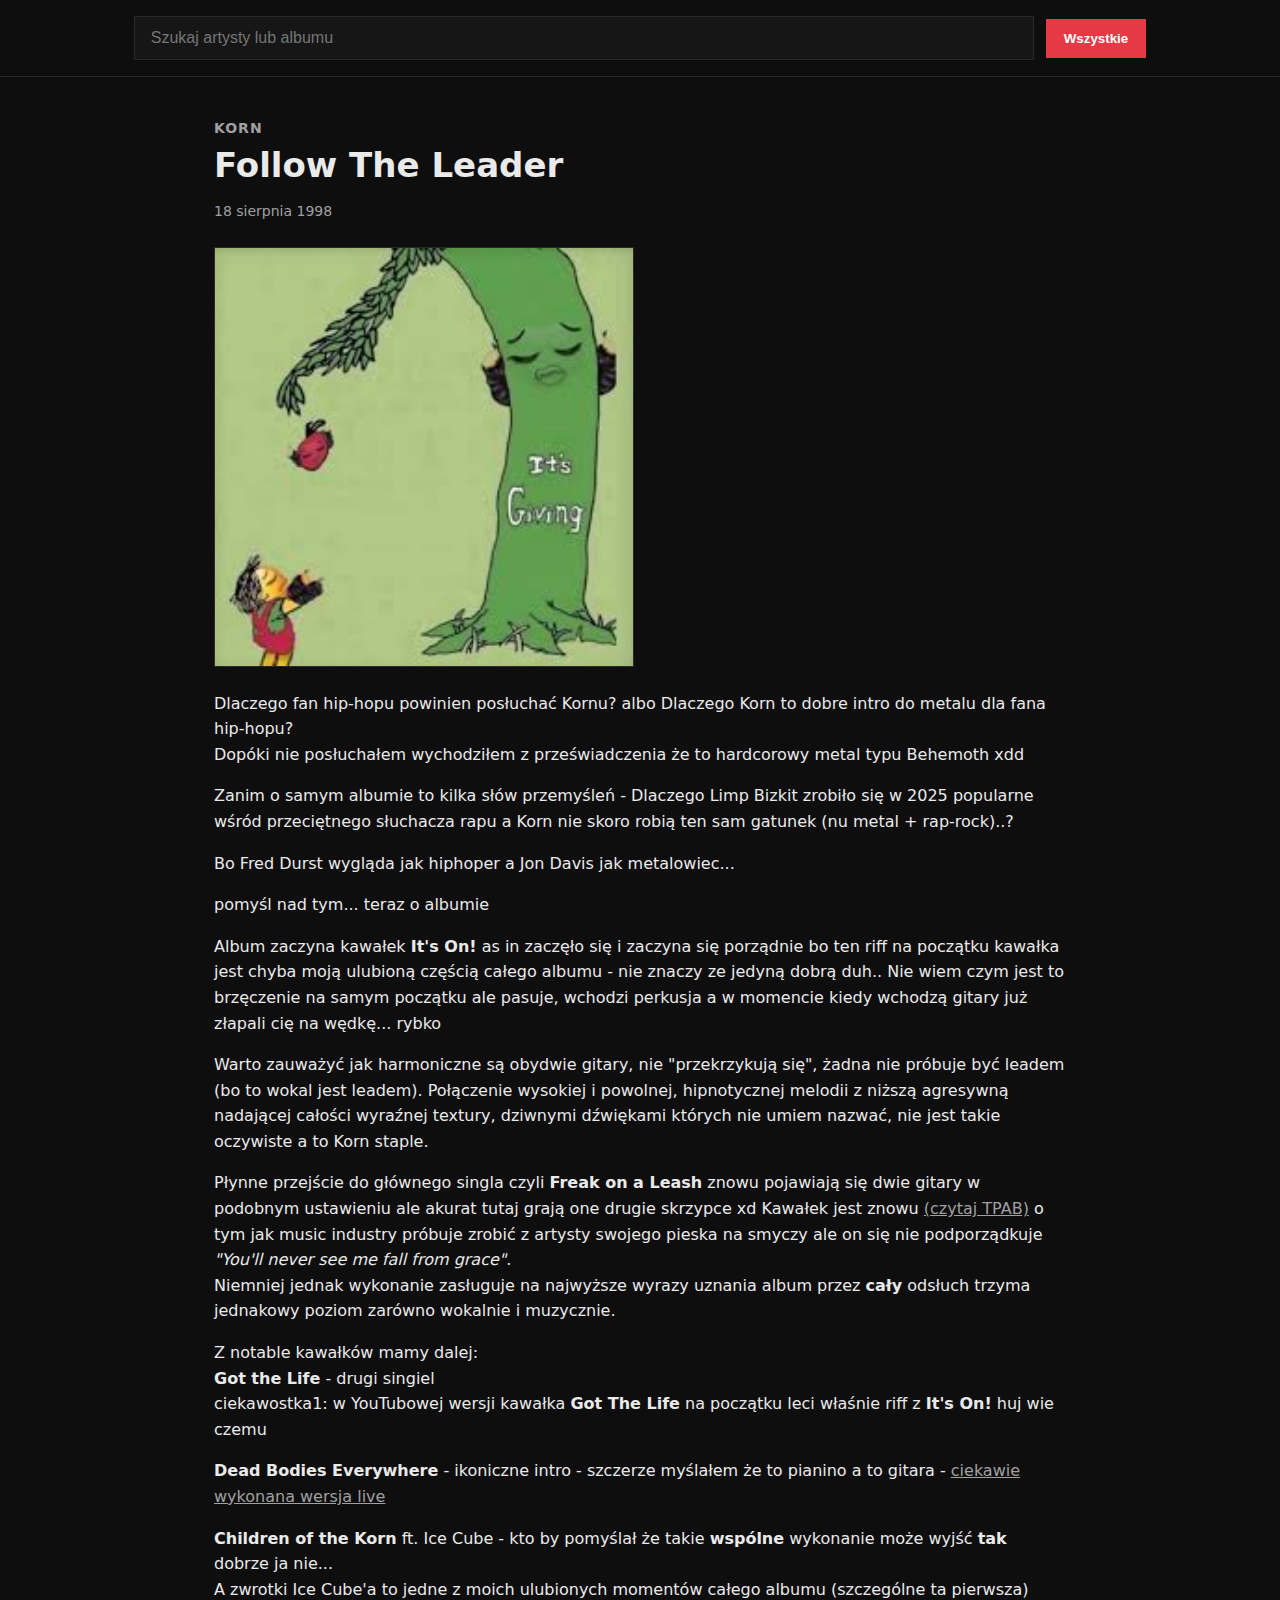
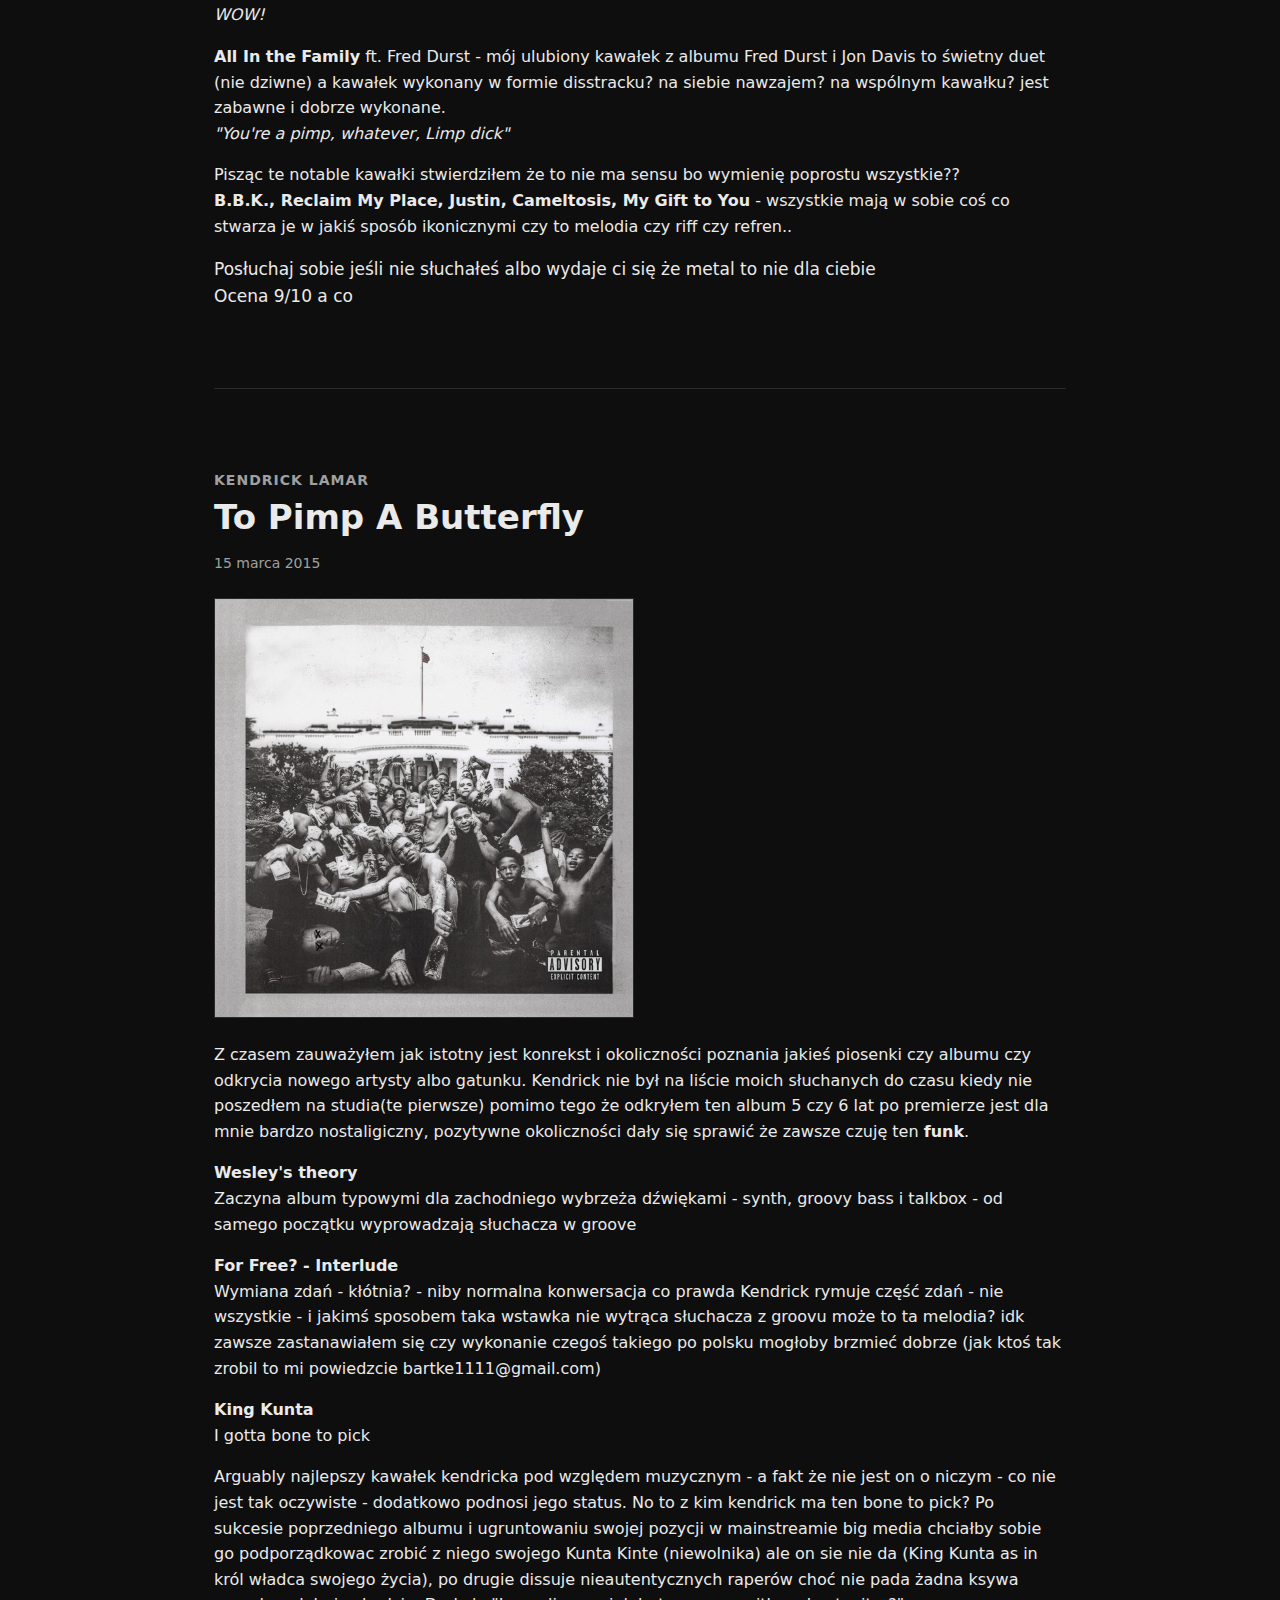
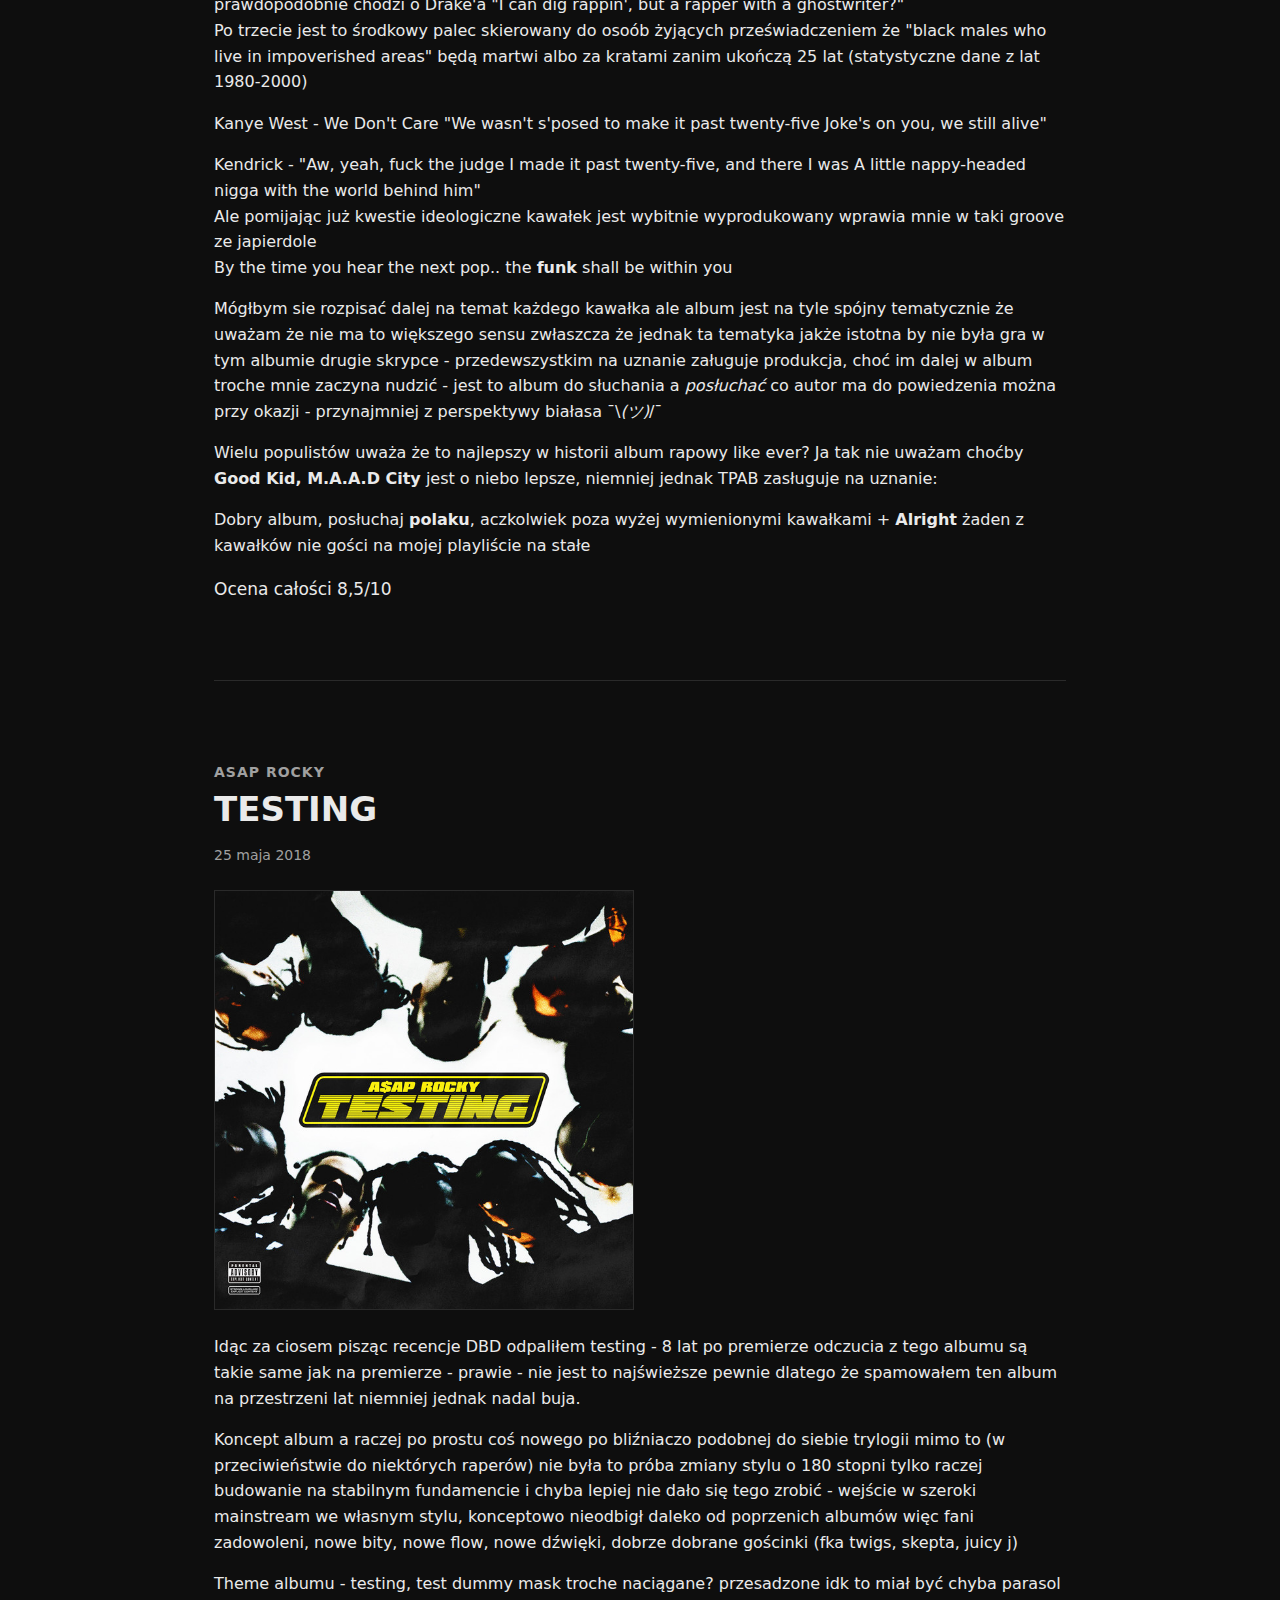
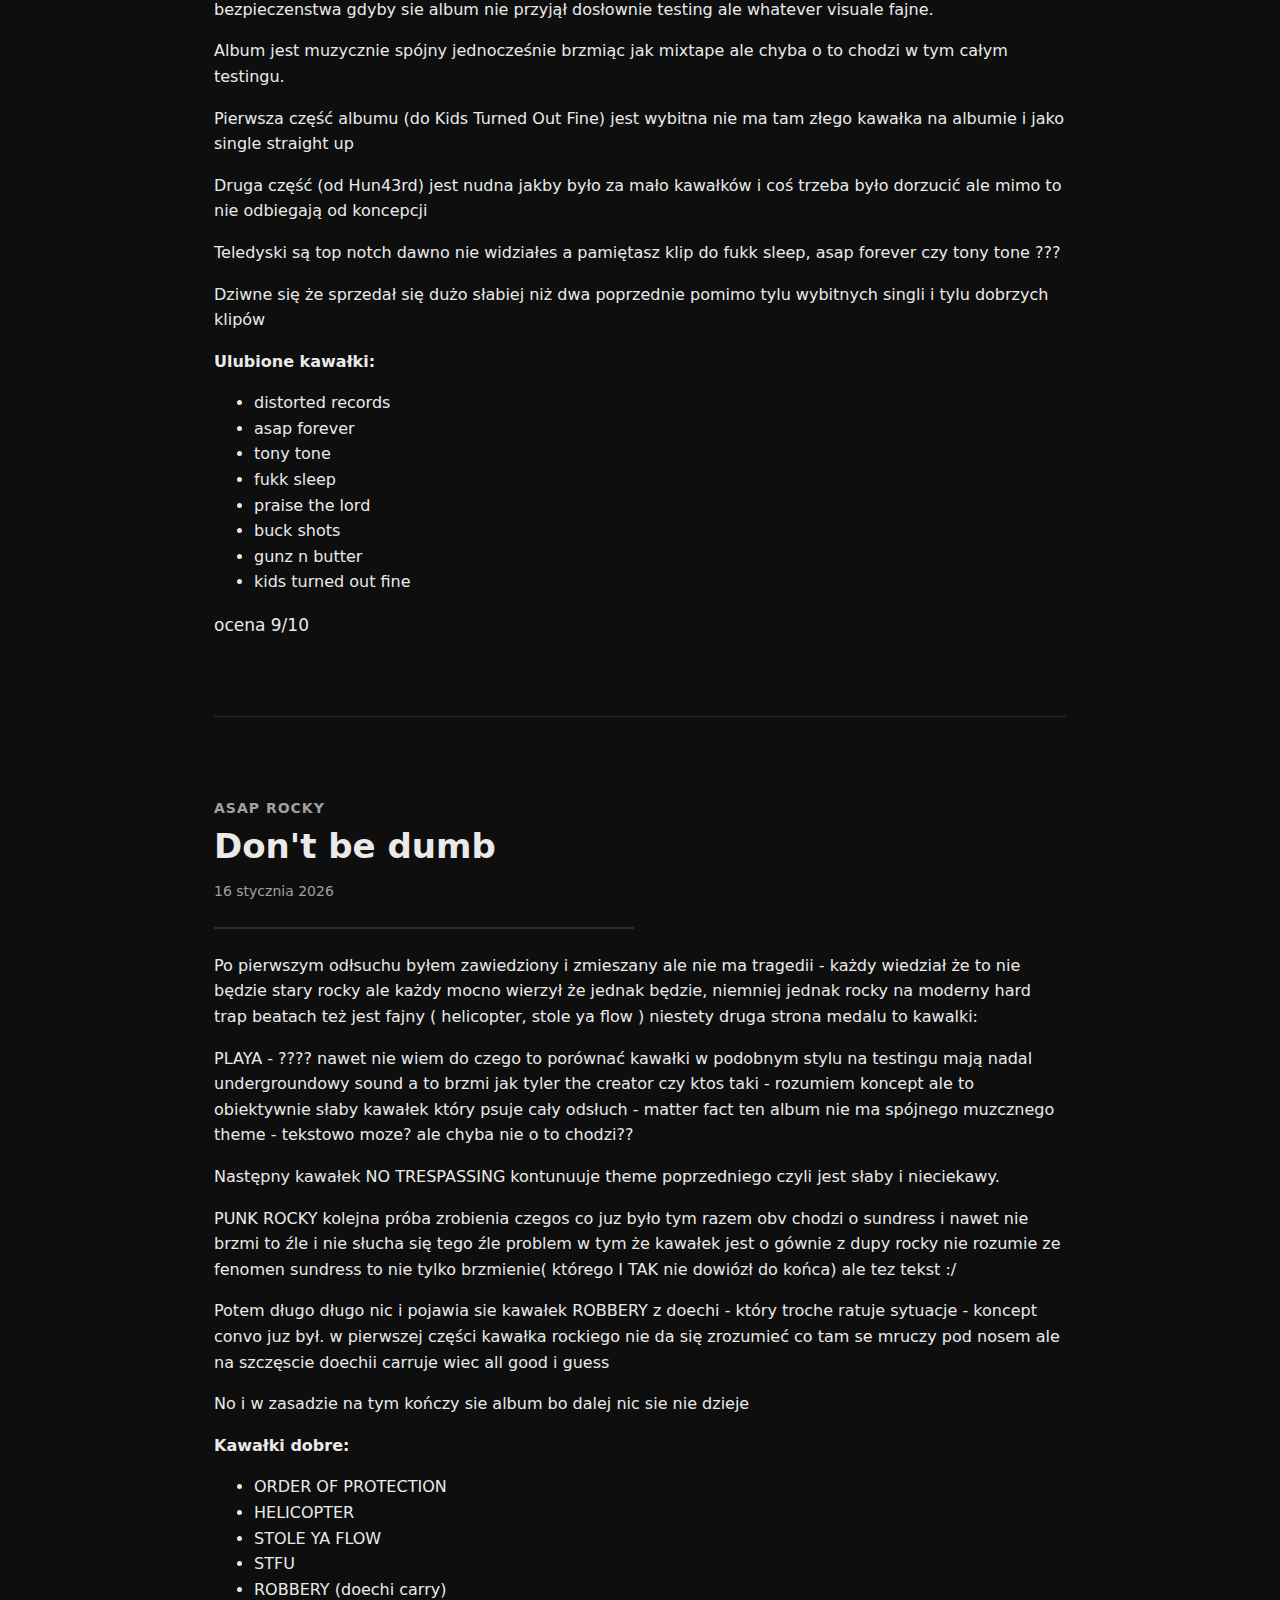
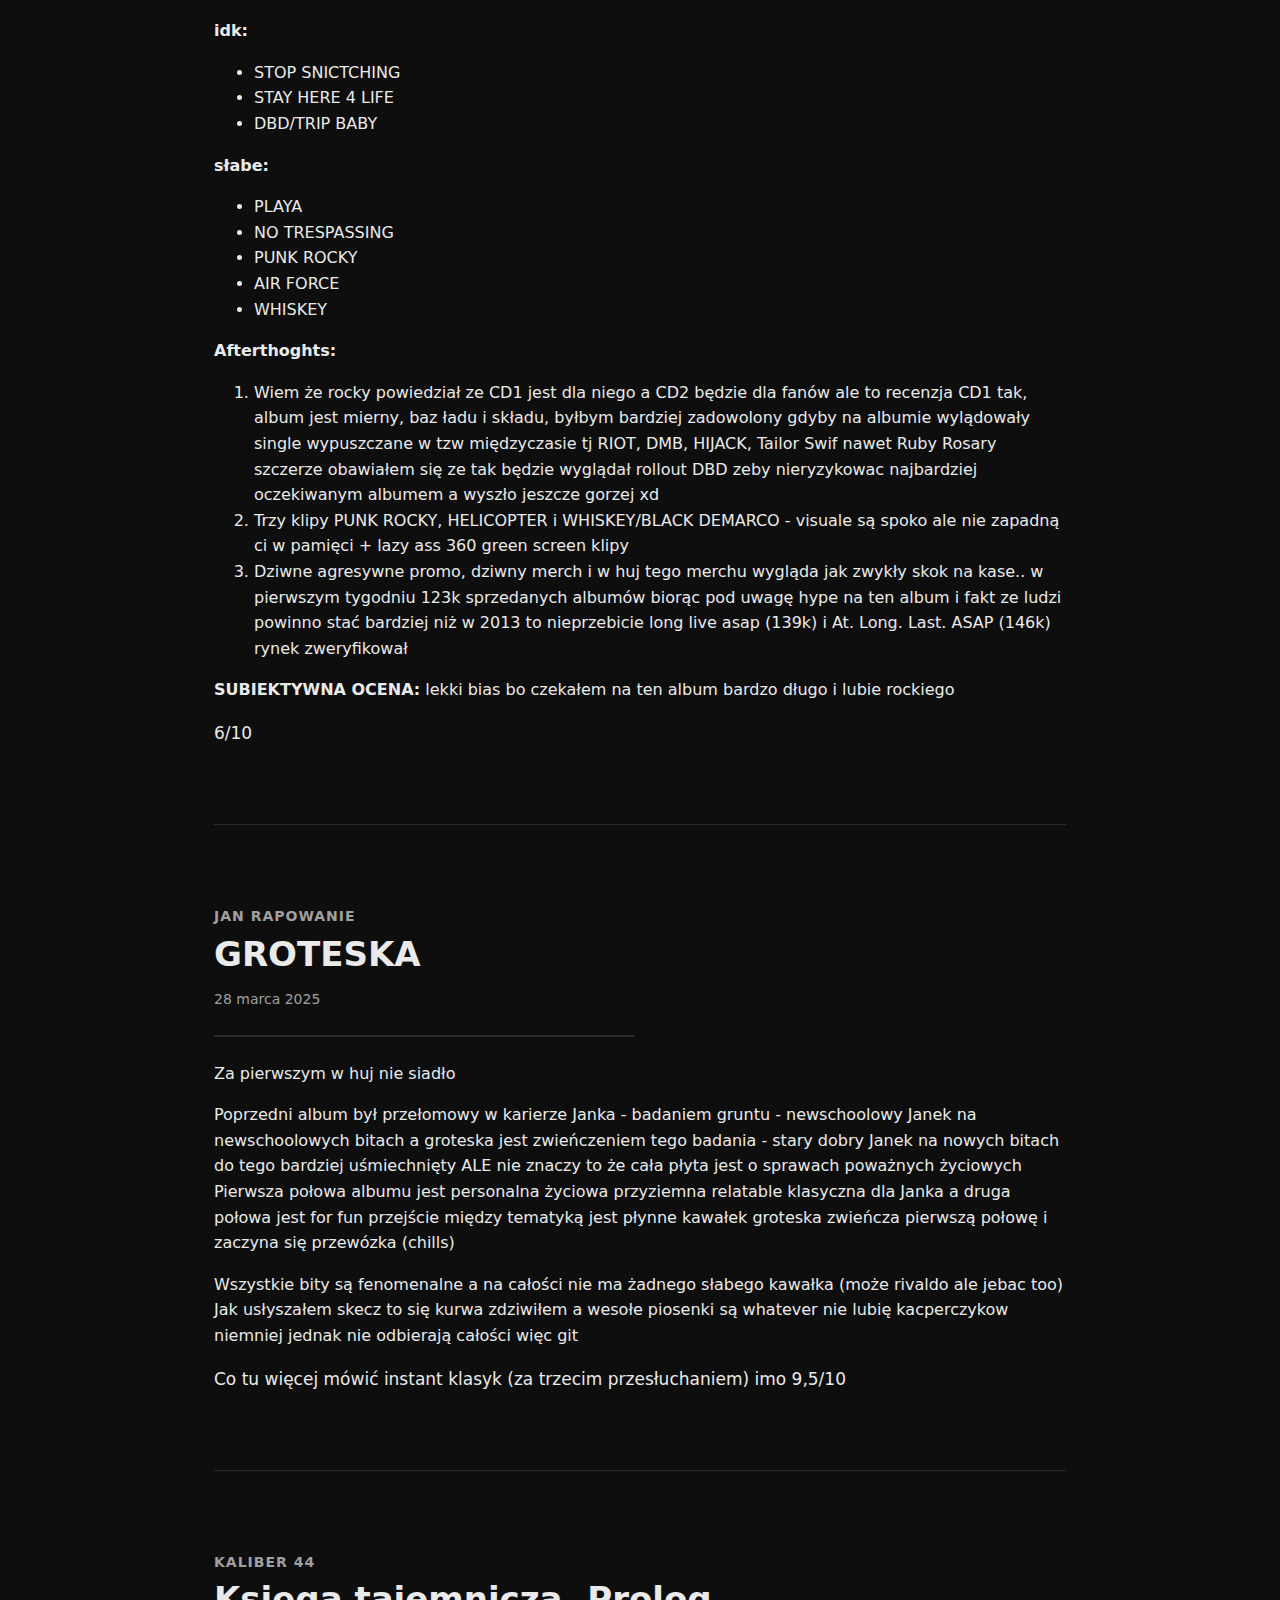
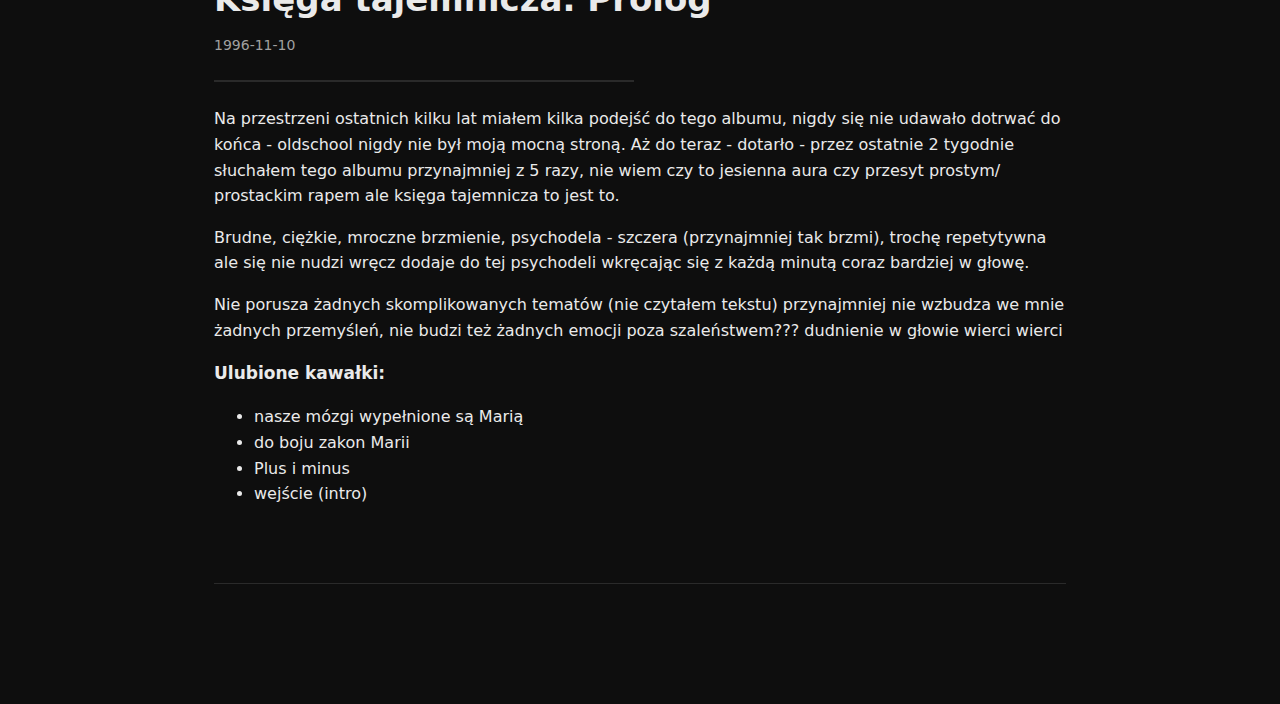
<file: docs/index.html>
<!DOCTYPE html>
<html lang="pl">
<head>
  <meta charset="UTF-8">
  <meta name="viewport" content="width=device-width, initial-scale=1.0">
  <title>Recenzje</title>
  <link rel="stylesheet" href="css/style.css">
</head>
<body>

<header>
    <div class="search-wrapper">
        <input id="searchInput" placeholder="Szukaj artysty lub albumu">
        <div id="autocomplete" class="autocomplete-list"></div>
    </div>
  <button id="allBtn">Wszystkie</button>
</header>

<main id="feed"></main>



<script src="js/utils.js" defer></script>
<script src="js/main.js" defer></script>
</body>
</html>
</file>
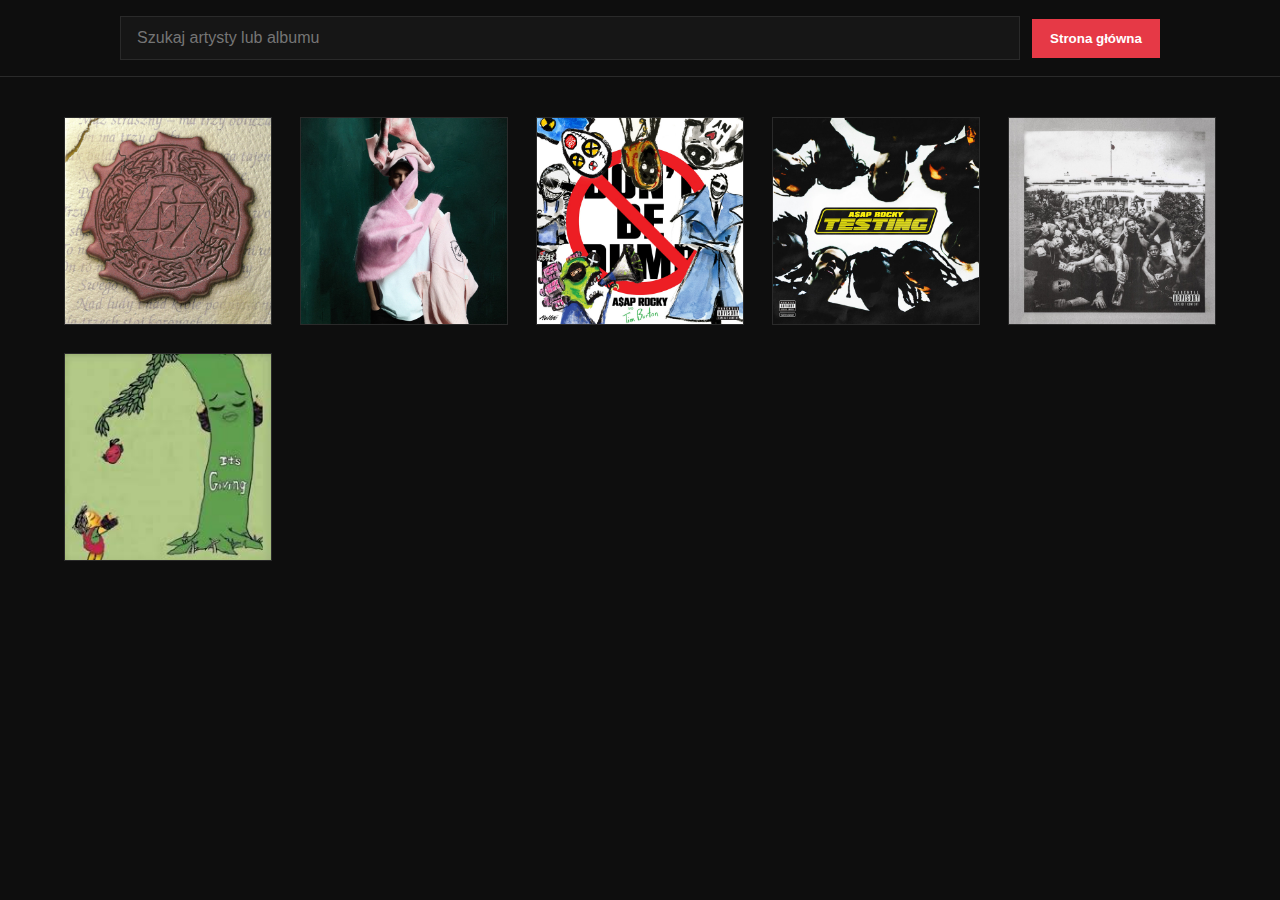
<file: docs/search.html>
<!DOCTYPE html>
<html lang="pl">
<head>
  <meta charset="UTF-8">
  <meta name="viewport" content="width=device-width, initial-scale=1.0">
  <title>Barteks Music Reviews</title>
  <link rel="icon" type="image/x-icon" href="favicons/favicon.ico" sizes="48x48">
  <link rel="icon" type="image/png" href="favicons/favicon-32x32.png" sizes="32x32">
  <link rel="icon" type="image/png" href="favicons/favicon-16x16.png" sizes="16x16">
  <link rel="stylesheet" href="css/style.css">
</head>
<body>

<header>
  <div class="search-wrapper">
    <input id="searchInput" placeholder="Szukaj artysty lub albumu">
    <div id="autocomplete" class="autocomplete-list"></div>
  </div>
  <button id="backBtn">Strona główna</button>
</header>

<main class="grid" id="results"></main>

<script src="js/utils.js" defer></script>
<script src="js/main.js" defer></script>
</body>
</html>
</file>
<file: docs/css/style.css>
:root {
  --bg: #0e0e0e;
  --bg-soft: #161616;
  --text: #eaeaea;
  --text-dim: #a0a0a0;
  --accent: #e63946;
  --border: #2a2a2a;
}

* {
  box-sizing: border-box;
}

body {
  margin: 0;
  font-family: Inter, system-ui, sans-serif;
  background: var(--bg);
  color: var(--text);
  line-height: 1.6;
}

a,
a:visited {
  color: var(--text-dim);
}

a:hover {
  color: var(--text);
}

/* ===== HEADER ===== */

header {
  position: sticky;
  top: 0;
  z-index: 10;
  background: rgba(14, 14, 14, 0.9);
  backdrop-filter: blur(8px);
  border-bottom: 1px solid var(--border);
  padding: 16px 24px;
  display: flex;
  align-items: center;
  justify-content: center;
  gap: 12px;
}

header input {
  width: 100%;
  max-width: 900px;
  background: var(--bg-soft);
  border: 1px solid var(--border);
  color: var(--text);
  padding: 12px 16px;
  font-size: 16px;
}

button {
  background: var(--accent);
  border: none;
  color: #fff;
  padding: 12px 18px;
  font-weight: 600;
  cursor: pointer;
  white-space: nowrap;
  flex-shrink: 0;
}

button:hover {
  opacity: 0.9;
}

/* ===== SEARCH & AUTOCOMPLETE ===== */

.search-wrapper {
  position: relative;
  width: 100%;
  max-width: 900px;
}

.autocomplete-list {
  position: absolute;
  top: 100%;
  left: 0;
  width: 100%;
  background: var(--bg-soft);
  border: 1px solid var(--border);
  max-height: 300px;
  overflow-y: auto;
  margin-top: 4px;
  z-index: 20;
  display: none;
  flex-direction: column;
}

.autocomplete-item {
  padding: 10px 14px;
  cursor: pointer;
  color: var(--text);
  border-bottom: 1px solid var(--border);
}

.autocomplete-item:hover {
  background: var(--bg);
}

.autocomplete-item span.highlight {
  color: var(--accent);
  font-weight: 700;
}

.autocomplete-item.active {
  background: #262626;
  box-shadow: inset 2px 0 0 var(--accent);
}

/* ===== FEED ===== */

main {
  max-width: 900px;
  margin: 0 auto;
  padding: 40px 24px;
}

.post {
  margin-bottom: 80px;
  padding-bottom: 60px;
  border-bottom: 1px solid var(--border);
}

.post h2 {
  margin: 0;
  font-size: 14px;
  text-transform: uppercase;
  letter-spacing: 1px;
  color: var(--text-dim);
}

.post h3 {
  margin: 6px 0 12px;
  font-size: clamp(22px, 4vw, 34px);
  line-height: 1.2;
}

.post p:first-of-type {
  color: var(--text-dim);
  font-size: 14px;
  margin-bottom: 20px;
}

.post img,
#review img {
  width: 100%;
  max-width: 420px;
  display: block;
  margin: 24px 0;
  border: 1px solid var(--border);
}

.post p:last-of-type {
  font-size: 17px;
}

/* ===== GRID ===== */

.grid {
  max-width: 1200px;
  margin: 0 auto;
  padding: 40px 24px;
  display: grid;
  grid-template-columns: repeat(auto-fill, minmax(180px, 1fr));
  gap: 28px;
}

.cover {
  position: relative;
  cursor: pointer;
}

.cover img {
  width: 100%;
  display: block;
  border: 1px solid var(--border);
}

.cover .overlay {
  position: absolute;
  inset: 0;
  background: rgba(0, 0, 0, 0.85);
  display: flex;
  align-items: center;
  justify-content: center;
  text-align: center;
  padding: 16px;
  font-weight: 600;
  font-size: 14px;
  line-height: 1.4;
  opacity: 0;
  transition: opacity 0.2s ease;
}

.cover:hover .overlay {
  opacity: 1;
}

/* ===== RESPONSIVE ===== */

@media (max-width: 600px) {
  header {
    padding: 12px 16px;
  }

  header button {
    padding: 10px 14px;
    font-size: 13px;
  }

  main {
    padding: 24px 16px;
  }

  .post {
    margin-bottom: 48px;
    padding-bottom: 36px;
  }

  .post img {
    max-width: 100%;
  }

  .grid {
    padding: 24px 16px;
    grid-template-columns: repeat(2, 1fr);
    gap: 16px;
  }
}
</file>
